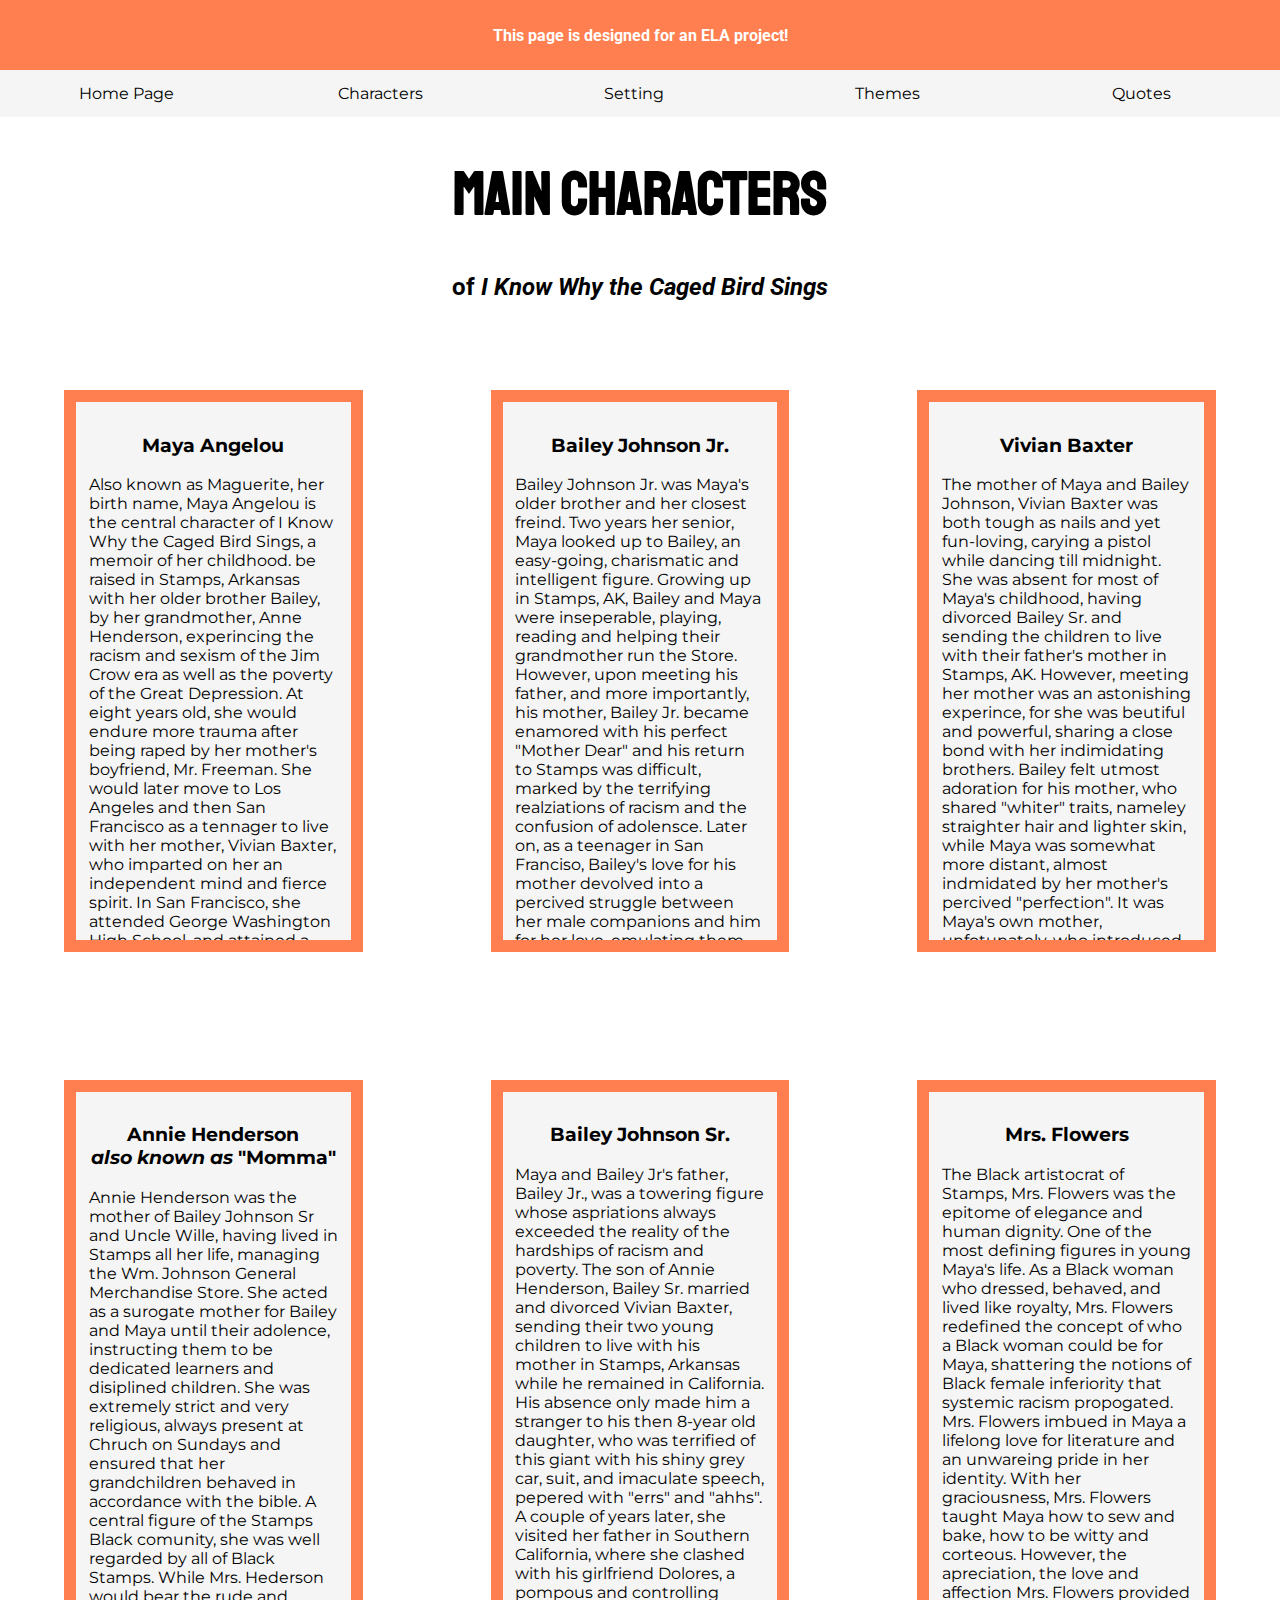
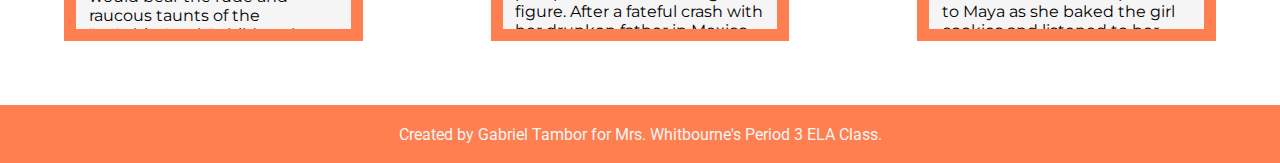
<file: CBcharacters.html>
<html>
  <head>
    <link rel="stylesheet" type="text/css" href="CBcharacters.css" />
    <link
      href="https://fonts.googleapis.com/css?family=Montserrat&display=swap"
      rel="stylesheet"
    />
    <link
      href="https://fonts.googleapis.com/css?family=Staatliches&display=swap"
      rel="stylesheet"
    />
    <link
      href="https://fonts.googleapis.com/css?family=Roboto&display=swap"
      rel="stylesheet"
    />
  </head>
  <body>
    <div id="emergencyBanner">
      <b>
        This page is designed for an ELA project!
      </b>
    </div>
    <ul id="Navbar">
      <li>
        <a href="index.html"> Home Page </a>
        <!---->
      </li>
      <li>
        <a href="CBcharacters.html"> Characters </a>
        <!---->
      </li>
      <li>
        <a href="CBsetting.html"> Setting </a>
        <!---->
      </li>
      <li>
        <a href="CBthemes.html"> Themes </a>
        <!---->
      </li>
      <li>
        <a href="CBquotes.html"> Quotes </a>
        <!---->
      </li>
    </ul>
    <h1>Main Characters</h1>
    <h2>of <i>I Know Why the Caged Bird Sings</i></h2>
    
    <div class="container">
      <div class="item item1">
          <h3>Maya Angelou</h3>
          <p>
          Also known as Maguerite, her birth name, Maya Angelou is the central character of I Know Why the Caged Bird Sings, a memoir of her childhood. be raised in Stamps, Arkansas with her older brother Bailey, by her grandmother, Anne Henderson, experincing the racism and sexism of the Jim Crow era as well as the poverty of the Great Depression. At eight years old, she would endure more trauma after being raped by her mother's boyfriend, Mr. Freeman. She would later move to Los Angeles and then San Francisco as a tennager to live with her mother, Vivian Baxter, who imparted on her an independent mind and fierce spirit. In San Francisco, she attended George Washington High School, and attained a scholarship to the Calafornia Labor School at age 14 where she embraced the theater. Maya as a child is unsure of her idenity, stuggling to make sense of the complicated world she lives and her place in it.
          </p>
      </div>
      <div class="item item2">
          <h3>Bailey Johnson Jr.</h3>
         
          <p>
            Bailey Johnson Jr. was Maya's older brother and her closest freind. Two years her senior, Maya looked up to Bailey, an easy-going, charismatic and intelligent figure. Growing up in Stamps, AK, Bailey and Maya were inseperable, playing, reading and helping their grandmother run the Store. However, upon meeting his father, and more importantly, his mother, Bailey Jr. became enamored with his perfect "Mother Dear" and his return to Stamps was difficult, marked by the terrifying realziations of racism and the confusion of adolensce. Later on, as a teenager in San Franciso, Bailey's love for his mother devolved into a percived struggle between her male companions and him for her love, emulating them with tragic consqeuences. This conflict between him and his beloved mother eventually boiled over into his exile from her house. Bailey enlisted in the navy during the then-ongoing WWII, returning to celebrate the birth of his sister's son.
          </p>
        </div>
      <div class="item item3">
          <h3>Vivian Baxter</h3>
          
          <p>
            The mother of Maya and Bailey Johnson, Vivian Baxter was both tough as nails and yet fun-loving, carying a pistol while dancing till midnight. She was absent for most of Maya's childhood, having divorced Bailey Sr. and sending the children to live with their father's mother in Stamps, AK. However, meeting her mother was an astonishing experince, for she was beutiful and powerful, sharing a close bond with her indimidating brothers. Bailey felt utmost adoration for his mother, who shared "whiter" traits, nameley straighter hair and lighter skin, while Maya was somewhat more distant, almost indmidated by her mother's percived "perfection". It was Maya's own mother, unfotunately, who introduced the young girl to her date Mr. Freeman, who raped Maya at the tender age of 8. Later, Maya and her brother moved to California, settling with Mrs. Baxter in San Francisco. Here, Maya's relatationship with her mother would deepen as she forged her own path in life, encouraged by her mother's independent nature while Bailey would drive further apart as he grew to vie with other men for his mom's love.
          </p>
        </div>
    </div>
    <div class="container">
      <div class="item item4">
          <h3>Annie Henderson<br><i>also known as</i> "Momma"</h3>
        <p>
          Annie Henderson was the mother of Bailey Johnson Sr and Uncle Wille, having lived in Stamps all her life, managing the Wm. Johnson General Merchandise Store. She acted as a surogate mother for Bailey and Maya until their adolence, instructing them to be dedicated learners and disiplined children. She was extremely strict and very religious, always present at Chruch on Sundays and ensured that her grandchildren behaved in accordance with the bible. A central figure of the Stamps Black comunity, she was well regarded by all of Black Stamps. While Mrs. Hederson would bear the rude and raucous taunts of the "po'white'trash" children, but would be forceful when needed, such as when she demanded that the white Denstist Lincoln repay his debt to her by compensating in full for Maya's tooth surgery if he would not perform it himself becuase of his bigotry.
        </p>
        </div>
      <div class="item item5">
          <h3>Bailey Johnson Sr.</h3>
          <p>
            Maya and Bailey Jr's father, Bailey Jr., was a towering figure whose aspriations always exceeded the reality of the hardships of racism and poverty. The son of Annie Henderson, Bailey Sr. married and divorced Vivian Baxter, sending their two young children to live with his mother in Stamps, Arkansas while he remained in California. His absence only made him a stranger to his then 8-year old daughter, who was terrified of this giant with his shiny grey car, suit, and imaculate speech, pepered with "errs" and "ahhs". A couple of years later, she visited her father in Southern California, where she clashed with his girlfriend Dolores, a pompous and controlling figure. After a fateful crash with her drunken father in Mexico, only to leave her father for good after a violent fight with Dolores. While skilled, sociable and eloquent, Bailey Sr. was a poor father who seemed more akin to a passerby than a parent.
          </p>
        </div>
      <div class="item item6">
          <h3>Mrs. Flowers</h3>
          <p>The Black artistocrat of Stamps, Mrs. Flowers was the epitome of elegance and human dignity. One of the most defining figures in young Maya's life. As a Black woman who dressed, behaved, and lived like royalty, Mrs. Flowers redefined the concept of who a Black woman could be for Maya, shattering the notions of Black female inferiority that systemic racism propogated. Mrs. Flowers imbued in Maya a lifelong love for literature and an unwareing pride in her identity. With her graciousness, Mrs. Flowers taught Maya how to sew and bake, how to be witty and corteous. However, the apreciation, the love and affection Mrs. Flowers provided to Maya as she baked the girl cookies and listened to her read her favorite book were life changing, inspiring Maya with newfound self-confidence.</p>
        </div>
    </div>
    <footer>
      Created by Gabriel Tambor for Mrs. Whitbourne's Period 3 ELA Class.
    </footer>
  </body>
</html>
</file>
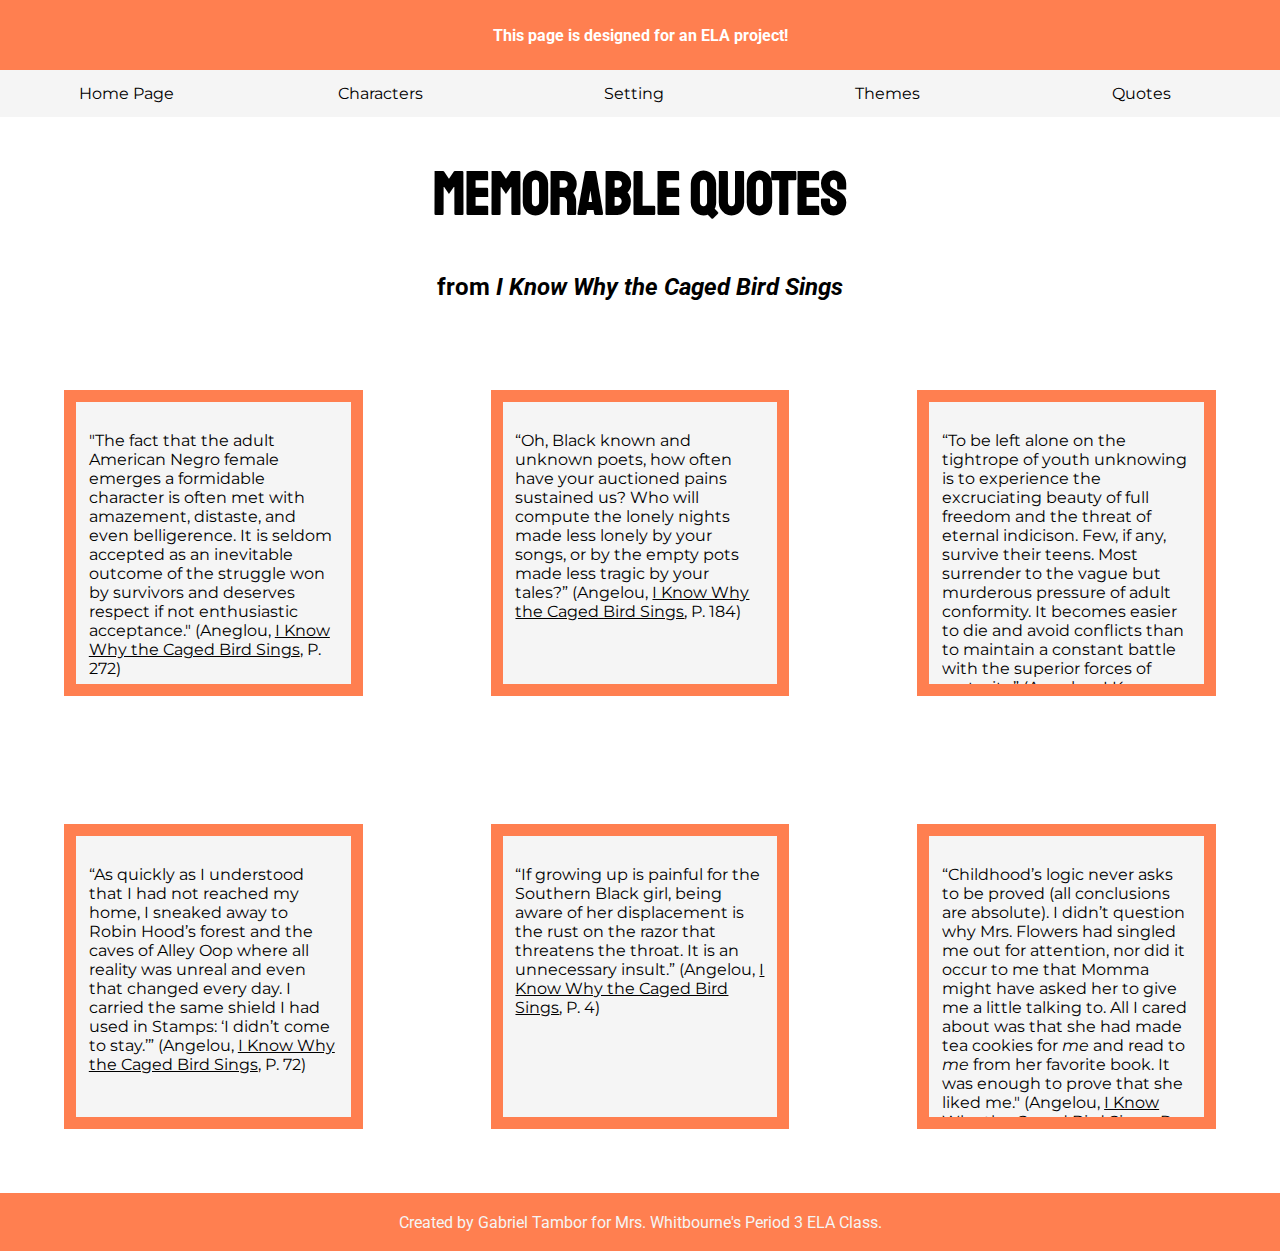
<file: CBquotes.html>
<html>
  <head>
    <link rel="stylesheet" type="text/css" href="CBquotes.css" />
    <link
      href="https://fonts.googleapis.com/css?family=Montserrat&display=swap"
      rel="stylesheet"
    />
    <link
      href="https://fonts.googleapis.com/css?family=Staatliches&display=swap"
      rel="stylesheet"
    />
    <link
      href="https://fonts.googleapis.com/css?family=Roboto&display=swap"
      rel="stylesheet"
    />
  </head>
  <body>
    <div id="emergencyBanner">
      <b>
        This page is designed for an ELA project!
      </b>
    </div>
    <ul id="Navbar">
      <li>
        <a href="index.html"> Home Page </a>
        <!---->
      </li>
      <li>
        <a href="CBcharacters.html"> Characters </a>
        <!---->
      </li>
      <li>
        <a href="CBsetting.html"> Setting </a>
        <!---->
      </li>
      <li>
        <a href="CBthemes.html"> Themes </a>
        <!---->
      </li>
      <li>
        <a href="CBquotes.html"> Quotes </a>
        <!---->
      </li>
    </ul>
    <h1>Memorable Quotes</h1>
    <h2>from <i>I Know Why the Caged Bird Sings</i></h2>
    <div class="container">
      <div class="item item1">
          
          <p>
            "The fact that the adult American Negro female emerges a formidable character is often met with amazement, distaste, and even belligerence. It is seldom accepted as an inevitable outcome of the struggle won by survivors and deserves respect if not enthusiastic acceptance." (Aneglou, <u>I Know Why the Caged Bird Sings</u>, P. 272)
          </p>
      </div>
      <div class="item item2">
          <p>
            “Oh, Black known and unknown poets, how often have your auctioned pains sustained us? Who will compute the lonely nights made less lonely by your songs, or by the empty pots made less tragic by your tales?” (Angelou, <u>I Know Why the Caged Bird Sings</u>, P. 184)
          </p>
        </div>
      <div class="item item3">
         
          
          <p>
            “To be left alone on the tightrope of youth unknowing is to experience the excruciating beauty of full freedom and the threat of eternal indicison. Few, if any, survive their teens. Most surrender to the vague but murderous pressure of adult conformity. It becomes easier to die and avoid conflicts than to maintain a constant battle with the superior forces of maturity.” (Angelou, <u>I Know Why the Caged Bird Sings</u>, P. 271)
          </p>
        </div>
    </div>
    <div class="container">
      <div class="item item4">
          
        <p>
            “As quickly as I understood that I had not reached my home, I sneaked away to Robin Hood’s forest and the caves of Alley Oop where all reality was unreal and even that changed every day. I carried the same shield I had used in Stamps: ‘I didn’t come to stay.’” (Angelou, <u>I Know Why the Caged Bird Sings</u>, P. 72)
        </p>
        </div>
      <div class="item item5">
          
          <p>
            “If growing up is painful for the Southern Black girl, being aware of her displacement is the rust on the razor that threatens the throat. It is an unnecessary insult.” (Angelou, <u>I Know Why the Caged Bird Sings</u>, P. 4)
          </p>
        </div>
      <div class="item item6">
          
          <p>
            “Childhood’s logic never asks to be proved (all conclusions are absolute). I didn’t question why Mrs. Flowers had singled me out for attention, nor did it occur to me that Momma might have asked her to give me a little talking to. All I cared about was that she had made tea cookies for <i>me</i> and read to <i>me</i> from her favorite book. It was enough to prove that she liked me." (Angelou, <u>I Know Why the Caged Bird Sings</u>, P. 101)
          </p>
        </div>
    </div>
    <footer>
      Created by Gabriel Tambor for Mrs. Whitbourne's Period 3 ELA Class.
    </footer>
  </body>
</html>
</file>
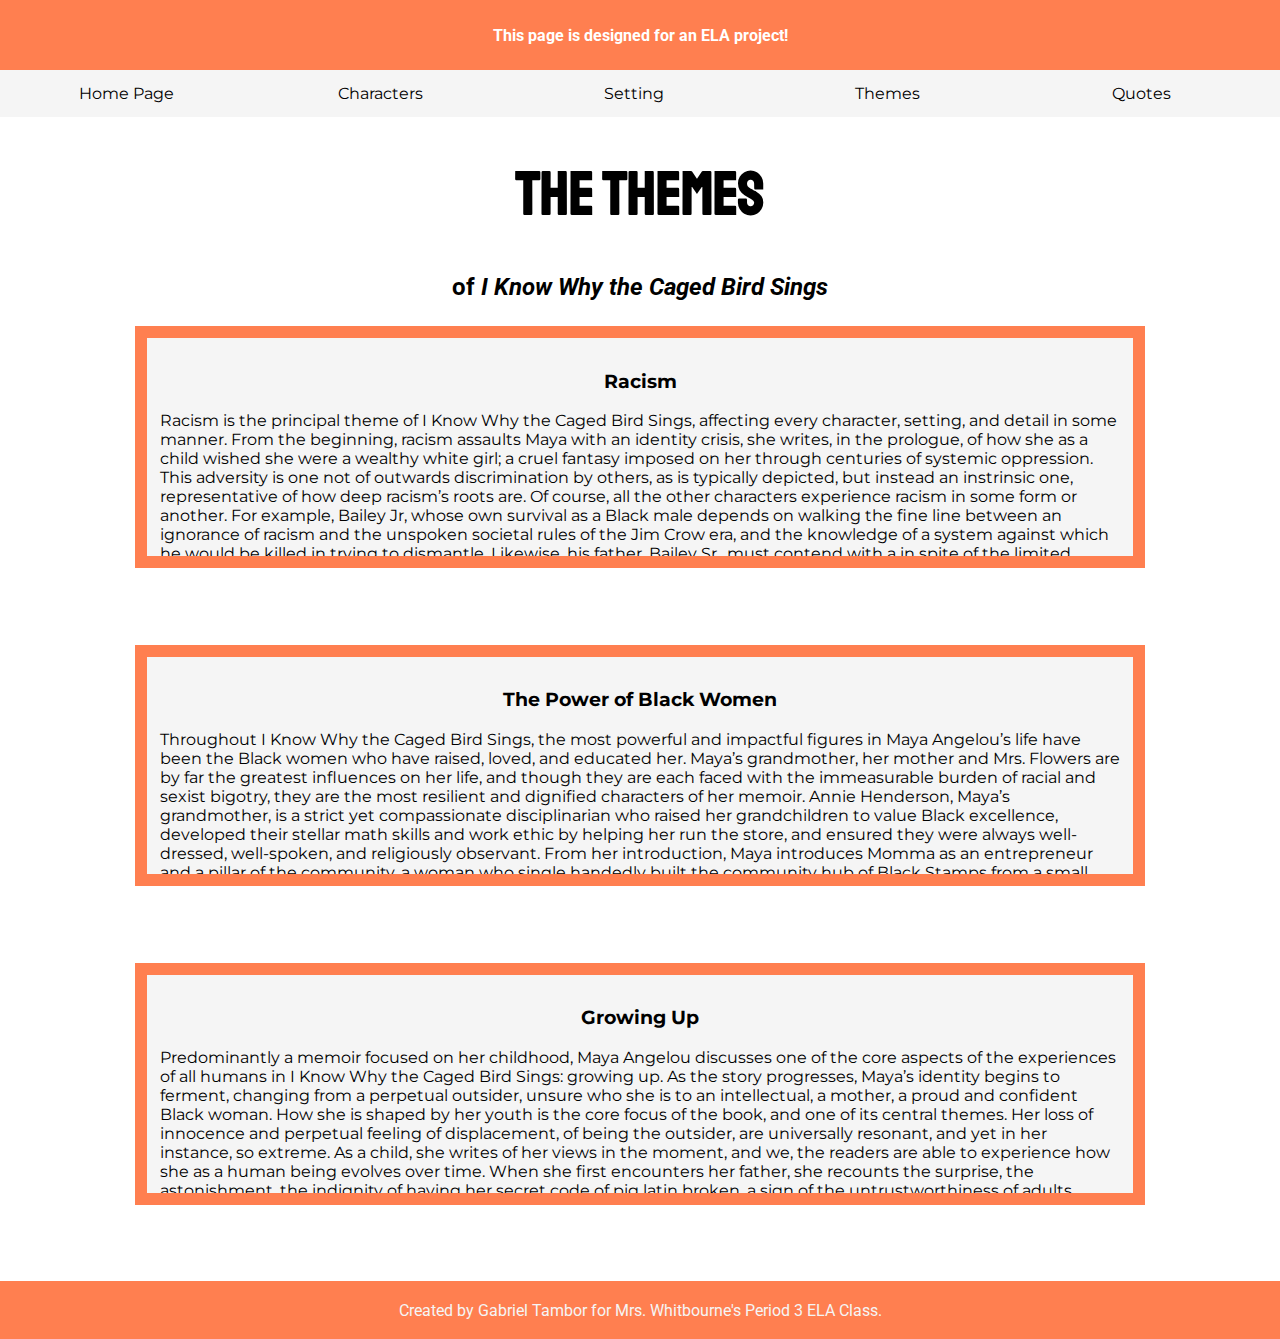
<file: CBthemes.html>
<html>
  <head>
    <link rel="stylesheet" type="text/css" href="CBthemes.css" />
    <link
      href="https://fonts.googleapis.com/css?family=Montserrat&display=swap"
      rel="stylesheet"
    />
    <link
      href="https://fonts.googleapis.com/css?family=Staatliches&display=swap"
      rel="stylesheet"
    />
    <link
      href="https://fonts.googleapis.com/css?family=Roboto&display=swap"
      rel="stylesheet"
    />
  </head>
  <body>
    <div id="emergencyBanner">
      <b>
        This page is designed for an ELA project!
      </b>
    </div>
    <ul id="Navbar">
      <li>
        <a href="index.html"> Home Page </a>
        <!---->
      </li>
      <li>
        <a href="CBcharacters.html"> Characters </a>
        <!---->
      </li>
      <li>
        <a href="CBsetting.html"> Setting </a>
        <!---->
      </li>
      <li>
        <a href="CBthemes.html"> Themes </a>
        <!---->
      </li>
      <li>
        <a href="CBquotes.html"> Quotes </a>
        <!---->
      </li>
    </ul>
    <h1>The Themes</h1>
    <h2>of <i>I Know Why the Caged Bird Sings</i></h2>
    <!--   <div class="dropdown">
      <button class="dropbtn">Dropdown</button>
      <div class="dropdown-content">
        <a href="#">Link 1</a>
        <a href="#">Link 2</a>
        <a href="#">Link 3</a>
      </div>
    </div>
    <div class = "display"
    <button id="drop1">
      Click for stuff!
    </button>
    <div id="disp">
      Beep
    </div>
  </div> -->
    <div class="container">
      <div class="item item1">
          <h3>Racism</h3>
          <p>
    Racism is the principal theme of I Know Why the Caged Bird Sings, affecting every character, setting, and detail in some manner. From the beginning, racism assaults Maya with an identity crisis, she writes, in the prologue, of how she as a child wished she were a wealthy white girl; a cruel fantasy imposed on her through centuries of systemic oppression. This adversity is one not of outwards discrimination by others, as is typically depicted, but instead an instrinsic one, representative of how deep racism’s roots are. Of course, all the other characters experience racism in some form or another. For example, Bailey Jr, whose own survival as a Black male depends on walking the fine line between an ignorance of racism and the unspoken societal rules of the Jim Crow era, and the knowledge of a system against which he would be killed in trying to dismantle. Likewise, his father, Bailey Sr., must contend with a in spite of the limited opportunities available to him based on his race. Not only due the characters experience racism directly, but the impact of race is felt in the settings, most notably WWII-era San Francisco. In the aftermath of the Pearl Harbor attack, all Japanese-Americans are rounded up and imprisoned in internment camps, leaving San Francisco with eager newcomers looking to profit off the spoils of the property left behind by the victims of executive order 9066. Their absence is reflected upon by Maya, noting how instead of outrage towards the racist policy, most Black San Franciscans were complacent. For them, the removal of Japanese-Americans was an opportunity to forge a better life, escaping from the South to fill jobs left open by the war and control one’s own destiny. Furthermore, the removal of Japanese-Americans was far easier to ignore for they were not white, and there was no fear of retribution after the war. This San Francisco racial dynamic, in which oppressed Black Americans become silent oppressors, explores the existence of structural racism on a macroscopic level. The conditions which forced so many Black San Franciscan’s to immigrate there were the direct result of racism, from squalor induced by centuries of enslavement and decades of Jim Crow laws to the appeal of succession at the behest of another oppressed minority. Ultimately, the disenfranchisement of one group for the benefit of another is what sustains the system itself, and is a recurring observation throughout the book.
          </p>
      </div>
    </div>
    <div class="container">
        <div class="item item2">
            <h3>The Power of Black Women</h3>
            <p>
    Throughout I Know Why the Caged Bird Sings, the most powerful and impactful figures in Maya Angelou’s life have been the Black women who have raised, loved, and educated her. Maya’s grandmother, her mother and Mrs. Flowers are by far the greatest influences on her life, and though they are each faced with the immeasurable burden of racial and sexist bigotry, they are the most resilient and dignified characters of her memoir. Annie Henderson, Maya’s grandmother, is a strict yet compassionate disciplinarian who raised her grandchildren to value Black excellence, developed their stellar math skills and work ethic by helping her run the store, and ensured they were always well-dressed, well-spoken, and religiously observant. From her introduction, Maya introduces Momma as an entrepreneur and a pillar of the community, a woman who single handedly built the community hub of Black Stamps from a small lunch cart she ran, selling food and refreshments to field workers. Her power extended beyond, for by loaning money to white Stamps residents during the Great Depression, she commanded enough influence to overcome racial barriers and persuade the white, prejudiced Dentist Lincoln to compensate for her granddaughter’s tooth surgery as a means of paying off his debts if he refused to do so himself. Maya’s mother, on the other hand, while a free-spirited, more liberal individual, was no less powerful. Toting a gun for protection, and having owned a business and working several jobs, she had an unbridled air of confidence and never settled for what she found insufficient. Always a socialite, she wielded sway over her many friends and associates in the saloons of San Francisco and St. Louis, commanding the respect of plethoras of men. She also treated Maya as an adult and an equal, earning her daughter’s mutual appreciation as she enabled her daughter to learn the ways of self-sufficiency and perseverance through work and independence, rather than demand obedience through parental control. Much like her mother, Vivian Baxter, Maya Angelou was taught how to support and uplift herself, emerging a diamond from the heat and pressure of racism and sexism. Finally, the elegant and compassionate Mrs. Flowers taught Maya self-confidence through the joy of literature. Merely her existence, a Black woman who dressed, spoke, and lived like royalty, broke young Maya’s visions for what a Black woman could be in a Southern, Jim Crow-era town. Wherever Mrs. Flowers went, she exudes an air of commanding dignity and grace, truly the Queen of her town. Yet by taking an interest in Maya and listening to her as she read, baking her cookies and imbuing Maya with the knowledge that she was an important human being, scraping away any preconceived inhibitions that resulted from the feelings of inferiority generated by her social status. In conclusion, these Black women who molded Maya into the celebrated activist and author she is represent the theme of Black Female empowerment, the survivors of the deepest societal trauma who have endured to achieve far beyond the confines imposed upon them.
            </p>
        </div>
      </div>
      <div class="container">
        <div class="item item3">
            <h3>Growing Up</h3>
            <p> 
Predominantly a memoir focused on her childhood, Maya Angelou discusses one of the core aspects of the experiences of all humans in I Know Why the Caged Bird Sings: growing up. As the story progresses, Maya’s identity begins to ferment, changing from a perpetual outsider, unsure who she is to an intellectual, a mother, a proud and confident Black woman. How she is shaped by her youth is the core focus of the book, and one of its central themes. Her loss of innocence and perpetual feeling of displacement, of being the outsider, are universally resonant, and yet in her instance, so extreme. As a child, she writes of her views in the moment, and we, the readers are able to experience how she as a human being evolves over time. When she first encounters her father, she recounts the surprise, the astonishment, the indignity of having her secret code of pig latin broken, a sign of the untrustworthiness of adults. Later, as a teenager, her worldview is altered, she describes adolescence as a tightrope upon which one must avoid the pressures of adulthood, a freedom that comes at the expense of waging a war against the far more powerful forces of maturity. Her reflection of her thoughts as a child, how her mind works, enables the reader to not only connect with the universal theme present but also to better understand her metamorphosis by the various factors which have transformed Marguerite Johnson into Maya Angelou.

            </p>
        </div>
      </div>
    <footer>
        Created by Gabriel Tambor for Mrs. Whitbourne's Period 3 ELA Class.
      </footer>
  </body>
</html>
</file>
<file: CBcharacters.css>
body {
    margin: 0;
  }
  #emergencyBanner {
    background-color:coral;
    padding-top: 2vw;
    padding-bottom: 2vw;
    padding-right: 2vw;
    padding-left: 2vw;
    margin: auto;
    color: white;
    text-align: center;
    font-family: "Roboto", sans-serif;
  }
  #Navbar {
    /*In css, an id is indicated by a hashtag symbol.*/
    list-style-type: none;
    /*Te list-style-type: none caues the buuleted list style to be erased.*/
    margin: 0;
    padding: 0;
    /*Padding is the layer after margin on the inside of a website.*/
    background-color: whitesmoke;
    overflow: hidden;
    /*Overflow ensures that nothing "spills out" of the nav bar, and rather reamins within."*/
  }
  li {
    width: 19.82vw;
    /*20vw sets the list item to 20 percent of the creen width at all time*/
    float: left;
  }
  li a {
    color: black;
    text-align: center;
    text-decoration: none;
    font-family: "Montserrat", sans-serif;
    /*Removes the auto-generated underlining featured in links.*/
    display: block;
    /*Ensures that the text and links remain within the nav bar.*/
    padding: 14px 16px;
    /*With two-dimensional formatting, the first space is for the height, while the second is for the width.*/
  }
  li a:hover {
    background-color: gray;
    color: white;
  }
  h1 {
    font-size: 60;
    text-align: center;
    font-family: "Staatliches", cursive;
  }
  h2 {
    text-align: center;
    font-family: "Roboto", sans-serif;
    margin-bottom: 2vw;
  }
  
  h3{
    text-align: center;
}
  .container{
    display: flex;
    align-self: center;
    align-items: top;
  }
  .item {
    text-decoration: none;
    width: 21vw;
    height: 40vw;
    margin: 5vw;
    padding: 1vw;
    background-color: whitesmoke;
    border: solid 1vw coral;
    text-align: left;
    overflow: scroll;
    font-family: "Montserrat", sans-serif;
  font-size: 100%;
  }
  #Maya{
  width: 21vw;
  
  }
  #BaileyJr{
  width: 20vw;
  height: 12vw;
  }
  #Vivian{
    width: 21vw;
    }
  footer{
      background-color: coral;
      text-align: center;
      padding: 1.5vw;
      margin: auto;
      color: whitesmoke;
      font-family: "Roboto", sans-serif;
    }
</file>
<file: CBquotes.css>
body {
    margin: 0;
  }
  #emergencyBanner {
    background-color:coral;
    padding-top: 2vw;
    padding-bottom: 2vw;
    padding-right: 2vw;
    padding-left: 2vw;
    margin: auto;
    color: white;
    text-align: center;
    font-family: "Roboto", sans-serif;
  }
  #Navbar {
    /*In css, an id is indicated by a hashtag symbol.*/
    list-style-type: none;
    /*Te list-style-type: none caues the buuleted list style to be erased.*/
    margin: 0;
    padding: 0;
    /*Padding is the layer after margin on the inside of a website.*/
    background-color: whitesmoke;
    overflow: hidden;
    /*Overflow ensures that nothing "spills out" of the nav bar, and rather reamins within."*/
  }
  li {
    width: 19.82vw;
    /*20vw sets the list item to 20 percent of the creen width at all time*/
    float: left;
  }
  li a {
    color: black;
    text-align: center;
    text-decoration: none;
    font-family: "Montserrat", sans-serif;
    /*Removes the auto-generated underlining featured in links.*/
    display: block;
    /*Ensures that the text and links remain within the nav bar.*/
    padding: 14px 16px;
    /*With two-dimensional formatting, the first space is for the height, while the second is for the width.*/
  }
  li a:hover {
    background-color: gray;
    color: white;
  }
  h1 {
    font-size: 60;
    text-align: center;
    font-family: "Staatliches", cursive;
  }
  h2 {
    text-align: center;
    font-family: "Roboto", sans-serif;
    margin-bottom: 2vw;
  }
  
  h3{
    text-align: center;
}
  .container{
    display: flex;
    align-self: center;
    align-items: top;
  }
  .item {
    text-decoration: none;
    width: 21vw;
    height: 20vw;
    margin: 5vw;
    padding: 1vw;
    background-color: whitesmoke;
    border: solid 1vw coral;
    text-align: left;
    overflow: scroll;
    font-family: "Montserrat", sans-serif;
  font-size: 100%;
  }

  footer{
      background-color: coral;
      text-align: center;
      padding: 1.5vw;
      margin: auto;
      color: whitesmoke;
      font-family: "Roboto", sans-serif;
    }
</file>
<file: CBthemes.css>
body {
    margin: 0;
  }
  #emergencyBanner {
    background-color:coral;
    padding-top: 2vw;
    padding-bottom: 2vw;
    padding-right: 2vw;
    padding-left: 2vw;
    margin: auto;
    color: white;
    text-align: center;
    font-family: "Roboto", sans-serif;
  }
  #Navbar {
    /*In css, an id is indicated by a hashtag symbol.*/
    list-style-type: none;
    /*Te list-style-type: none caues the buuleted list style to be erased.*/
    margin: 0;
    padding: 0;
    /*Padding is the layer after margin on the inside of a website.*/
    background-color: whitesmoke;
    overflow: hidden;
    /*Overflow ensures that nothing "spills out" of the nav bar, and rather reamins within."*/
  }
  li {
    width: 19.82vw;
    /*20vw sets the list item to 20 percent of the creen width at all time*/
    float: left;
  }
  li a {
    color: black;
    text-align: center;
    text-decoration: none;
    font-family: "Montserrat", sans-serif;
    /*Removes the auto-generated underlining featured in links.*/
    display: block;
    /*Ensures that the text and links remain within the nav bar.*/
    padding: 14px 16px;
    /*With two-dimensional formatting, the first space is for the height, while the second is for the width.*/
  }
  li a:hover {
    background-color: gray;
    color: white;
  }
  h1 {
    font-size: 60;
    text-align: center;
    font-family: "Staatliches", cursive;
  }
  h2 {
    text-align: center;
    font-family: "Roboto", sans-serif;
    margin-bottom: 2vw;
  }
  h3{
      text-align: center;
  }
  .container{
    display: flex;
    align-self: center;
    align-items: center;
  }
  .item {
    text-decoration: none;
    width: 75vw;
    height: 15vw;
    padding: 1vw;
    margin: auto;
    margin-bottom: 6vw;
    background-color: whitesmoke;
    border: solid 1vw coral;
    text-align: left;
    overflow: scroll;
    font-family: "Montserrat", sans-serif;
    font-size: 100%;
  }
  footer{
    background-color: coral;
    text-align: center;
    padding: 1.5vw;
    margin: auto;
    color: whitesmoke;
    font-family: "Roboto", sans-serif;
  }
</file>
